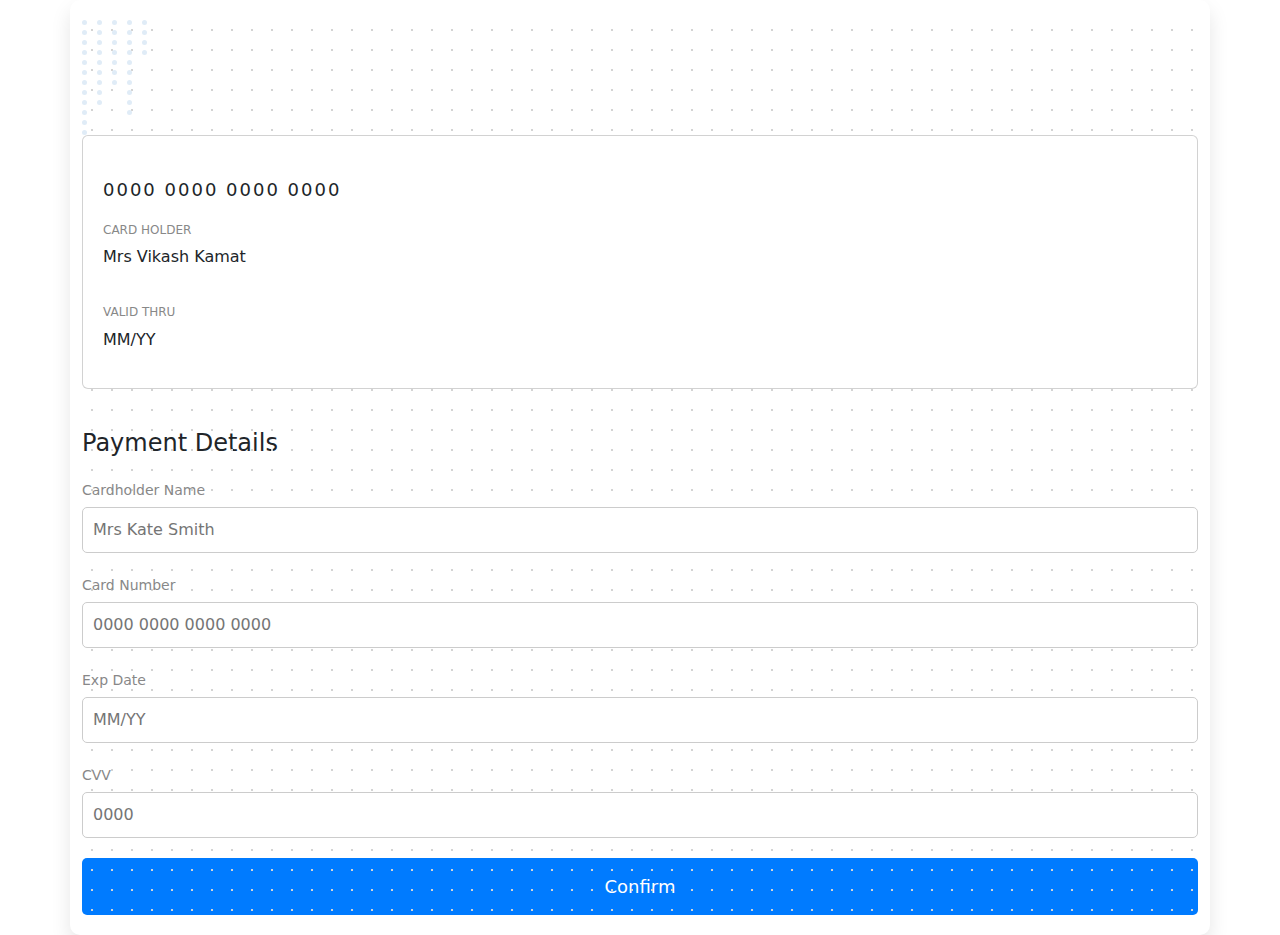
<file: templates/payment-form-js/index.html>
<!DOCTYPE html>
<html>

<head>
    <meta charset="utf-8">
    <title>Vikash Kamat: Payment Form</title>
    <link rel="stylesheet" type="text/css" href="styles.css">
    <link href="https://fonts.googleapis.com/css?family=Poppins:400,500,600,700,800,900" rel="stylesheet">
    <link rel="stylesheet" href="https://use.fontawesome.com/releases/v5.8.1/css/all.css">
    <link rel="stylesheet" href="https://cdnjs.cloudflare.com/ajax/libs/font-awesome/4.7.0/css/font-awesome.min.css">
    <link href="https://cdn.jsdelivr.net/npm/bootstrap@5.3.3/dist/css/bootstrap.min.css" rel="stylesheet"
        integrity="sha384-QWTKZyjpPEjISv5WaRU9OFeRpok6YctnYmDr5pNlyT2bRjXh0JMhjY6hW+ALEwIH" crossorigin="anonymous">
</head>

<body>  

    <div class="container">
        <div class="payment">
          
          <div class="payment__shadow-dots"></div>
          <div class="payment__dots">
            <svg width="65" height="115" viewBox="0 0 65 115" fill="none" xmlns="http://www.w3.org/2000/svg">
              <circle cx="17.5" cy="2.5" r="2.5" fill="#E0ECF7"/>
              <circle cx="32.5" cy="2.5" r="2.5" fill="#E0ECF7"/>
              <circle cx="47.5" cy="2.5" r="2.5" fill="#E0ECF7"/>
              <circle cx="2.5" cy="2.5" r="2.5" fill="#E0ECF7"/>
              <circle cx="17.5" cy="12.5" r="2.5" transform="rotate(90 17.5 12.5)" fill="#E0ECF7"/>
              <circle cx="32.5" cy="12.5" r="2.5" transform="rotate(90 32.5 12.5)" fill="#E0ECF7"/>
              <circle cx="47.5" cy="12.5" r="2.5" transform="rotate(90 47.5 12.5)" fill="#E0ECF7"/>
              <circle cx="17.5" cy="42.5" r="2.5" transform="rotate(90 17.5 42.5)" fill="#E0ECF7"/>
              <circle cx="47.5" cy="62.5" r="2.5" transform="rotate(90 47.5 62.5)" fill="#E0ECF7"/>
              <circle cx="62.5" cy="2.5" r="2.5" transform="rotate(90 62.5 2.5)" fill="#E0ECF7"/>
              <circle cx="47.5" cy="82.5" r="2.5" transform="rotate(90 47.5 82.5)" fill="#E0ECF7"/>
              <circle cx="62.5" cy="22.5" r="2.5" transform="rotate(90 62.5 22.5)" fill="#E0ECF7"/>
              <circle cx="47.5" cy="42.5" r="2.5" transform="rotate(90 47.5 42.5)" fill="#E0ECF7"/>
              <circle cx="32.5" cy="42.5" r="2.5" transform="rotate(90 32.5 42.5)" fill="#E0ECF7"/>
              <circle cx="32.5" cy="62.5" r="2.5" transform="rotate(90 32.5 62.5)" fill="#E0ECF7"/>
              <circle cx="17.5" cy="22.5" r="2.5" transform="rotate(90 17.5 22.5)" fill="#E0ECF7"/>
              <circle cx="32.5" cy="22.5" r="2.5" transform="rotate(90 32.5 22.5)" fill="#E0ECF7"/>
              <circle cx="47.5" cy="22.5" r="2.5" transform="rotate(90 47.5 22.5)" fill="#E0ECF7"/>
              <circle cx="17.5" cy="52.5" r="2.5" transform="rotate(90 17.5 52.5)" fill="#E0ECF7"/>
              <circle cx="17.5" cy="72.5" r="2.5" transform="rotate(90 17.5 72.5)" fill="#E0ECF7"/>
              <circle cx="47.5" cy="72.5" r="2.5" transform="rotate(90 47.5 72.5)" fill="#E0ECF7"/>
              <circle cx="62.5" cy="12.5" r="2.5" transform="rotate(90 62.5 12.5)" fill="#E0ECF7"/>
              <circle cx="47.5" cy="92.5" r="2.5" transform="rotate(90 47.5 92.5)" fill="#E0ECF7"/>
              <circle cx="62.5" cy="32.5" r="2.5" transform="rotate(90 62.5 32.5)" fill="#E0ECF7"/>
              <circle cx="47.5" cy="52.5" r="2.5" transform="rotate(90 47.5 52.5)" fill="#E0ECF7"/>
              <circle cx="32.5" cy="52.5" r="2.5" transform="rotate(90 32.5 52.5)" fill="#E0ECF7"/>
              <circle cx="17.5" cy="32.5" r="2.5" transform="rotate(90 17.5 32.5)" fill="#E0ECF7"/>
              <circle cx="32.5" cy="32.5" r="2.5" transform="rotate(90 32.5 32.5)" fill="#E0ECF7"/>
              <circle cx="47.5" cy="32.5" r="2.5" transform="rotate(90 47.5 32.5)" fill="#E0ECF7"/>
              <circle cx="17.5" cy="62.5" r="2.5" transform="rotate(90 17.5 62.5)" fill="#E0ECF7"/>
              <circle cx="17.5" cy="82.5" r="2.5" transform="rotate(90 17.5 82.5)" fill="#E0ECF7"/>
              <circle cx="2.5" cy="92.5" r="2.5" transform="rotate(90 2.5 92.5)" fill="#E0ECF7"/>
              <circle cx="2.5" cy="112.5" r="2.5" transform="rotate(90 2.5 112.5)" fill="#E0ECF7"/>
              <circle cx="2.5" cy="72.5" r="2.5" transform="rotate(90 2.5 72.5)" fill="#E0ECF7"/>
              <circle cx="2.5" cy="82.5" r="2.5" transform="rotate(90 2.5 82.5)" fill="#E0ECF7"/>
              <circle cx="2.5" cy="102.5" r="2.5" transform="rotate(90 2.5 102.5)" fill="#E0ECF7"/>
              <circle cx="2.5" cy="12.5" r="2.5" transform="rotate(90 2.5 12.5)" fill="#E0ECF7"/>
              <circle cx="2.5" cy="42.5" r="2.5" transform="rotate(90 2.5 42.5)" fill="#E0ECF7"/>
              <circle cx="2.5" cy="22.5" r="2.5" transform="rotate(90 2.5 22.5)" fill="#E0ECF7"/>
              <circle cx="2.5" cy="52.5" r="2.5" transform="rotate(90 2.5 52.5)" fill="#E0ECF7"/>
              <circle cx="2.5" cy="32.5" r="2.5" transform="rotate(90 2.5 32.5)" fill="#E0ECF7"/>
              <circle cx="2.5" cy="62.5" r="2.5" transform="rotate(90 2.5 62.5)" fill="#E0ECF7"/>
            </svg>
            </div>
          
          <div class="card">
            
            <div class="card__visa">
              <svg class="visa" enable-background="new 0 0 291.764 291.764" version="1.1" viewbox="5 70 290 200" xml:space="preserve" xmlns="http://www.w3.org/2000/svg">
                <path class="svgcolor" d="m119.26 100.23l-14.643 91.122h23.405l14.634-91.122h-23.396zm70.598 37.118c-8.179-4.039-13.193-6.765-13.193-10.896 0.1-3.756 4.24-7.604 13.485-7.604 7.604-0.191 13.193 1.596 17.433 3.374l2.124 0.948 3.182-19.065c-4.623-1.787-11.953-3.756-21.007-3.756-23.113 0-39.388 12.017-39.489 29.204-0.191 12.683 11.652 19.721 20.515 23.943 9.054 4.331 12.136 7.139 12.136 10.987-0.1 5.908-7.321 8.634-14.059 8.634-9.336 0-14.351-1.404-21.964-4.696l-3.082-1.404-3.273 19.813c5.498 2.444 15.609 4.595 26.104 4.705 24.563 0 40.546-11.835 40.747-30.152 0.08-10.048-6.165-17.744-19.659-24.035zm83.034-36.836h-18.108c-5.58 0-9.82 1.605-12.236 7.331l-34.766 83.509h24.563l6.765-18.08h27.481l3.51 18.153h21.664l-18.873-90.913zm-26.97 54.514c0.474 0.046 9.428-29.514 9.428-29.514l7.13 29.514h-16.558zm-160.86-54.796l-22.931 61.909-2.498-12.209c-4.24-14.087-17.533-29.395-32.368-36.999l20.998 78.33h24.764l36.799-91.021h-24.764v-0.01z" fill="#FFFFFF"></path>
                <path class="svgtipcolor" d="m51.916 111.98c-1.787-6.948-7.486-11.634-15.226-11.734h-36.316l-0.374 1.686c28.329 6.984 52.107 28.474 59.821 48.688l-7.905-38.64z" fill="#FFFFFF"></path>
                </svg>
                </div>
            
            <div class="card__number">0000&nbsp;0000&nbsp;0000&nbsp;0000</div>
            <div class="card__name">
              <h3>Card Holder</h3>
              <p id="card-name">Mrs Vikash Kamat</p>
              </div>
            
            <div class="card__expiry">
              <h3>Valid Thru</h3>
              <p>
                <span id="month">MM</span>/<span id="year">YY</span>
              </p>
              </div>
              </div>
          
          <form class="form">
            <h2>Payment Details</h2>
            
            <div class="form__name form__detail">
              <label for="name">Cardholder Name</label>
              <ion-icon name="person-outline"></ion-icon>
              <input type="text" placeholder="Mrs Kate Smith" id="name" maxlength="24">
              <div class="alert" id="alert-1">
                <svg width="12" height="12" viewBox="0 0 12 12" fill="none" xmlns="http://www.w3.org/2000/svg">
                  <path fill-rule="evenodd" clip-rule="evenodd" d="M11.3163 9.00362C11.8593 10.0175 11.1335 11.25 9.99343 11.25H2.00657C0.866539 11.25 0.140732 10.0175 0.683711 9.00362L4.67714 1.54691C5.24618 0.484362 6.75381 0.484362 7.32286 1.54691L11.3163 9.00362ZM5.06238 4.49805C5.02858 3.95721 5.4581 3.5 6 3.5C6.5419 3.5 6.97142 3.95721 6.93762 4.49805L6.79678 6.75146C6.77049 7.17221 6.42157 7.5 6 7.5C5.57843 7.5 5.22951 7.17221 5.20322 6.75146L5.06238 4.49805ZM6 8C5.44772 8 5 8.44772 5 9C5 9.55229 5.44772 10 6 10C6.55228 10 7 9.55229 7 9C7 8.44772 6.55228 8 6 8Z" fill="#FF6A96"/>
                </svg>
                Full name required</div>
                </div>
            
            <div class="form__number form__detail">
              <label for="number">Card Number</label>
              <ion-icon name="card-outline"></ion-icon>
              <input type="text" placeholder="0000 0000 0000 0000" id="number" onkeypress="return isNumeric(event)">
              <div class="alert" id="alert-2">
                <svg width="12" height="12" viewBox="0 0 12 12" fill="none" xmlns="http://www.w3.org/2000/svg">
                  <path fill-rule="evenodd" clip-rule="evenodd" d="M11.3163 9.00362C11.8593 10.0175 11.1335 11.25 9.99343 11.25H2.00657C0.866539 11.25 0.140732 10.0175 0.683711 9.00362L4.67714 1.54691C5.24618 0.484362 6.75381 0.484362 7.32286 1.54691L11.3163 9.00362ZM5.06238 4.49805C5.02858 3.95721 5.4581 3.5 6 3.5C6.5419 3.5 6.97142 3.95721 6.93762 4.49805L6.79678 6.75146C6.77049 7.17221 6.42157 7.5 6 7.5C5.57843 7.5 5.22951 7.17221 5.20322 6.75146L5.06238 4.49805ZM6 8C5.44772 8 5 8.44772 5 9C5 9.55229 5.44772 10 6 10C6.55228 10 7 9.55229 7 9C7 8.44772 6.55228 8 6 8Z" fill="#FF6A96"/>
                </svg>
                Invalid card number</div>
                </div>
            
            <div class="form__expiry form__detail">
              <label for="date">Exp Date</label>
              <ion-icon name="calendar-outline"></ion-icon>
              <input type="text" placeholder="MM/YY" id="date" onkeypress="return isNumeric(event)" >
              <div class="alert" id="alert-3">
                <svg width="12" height="12" viewBox="0 0 12 12" fill="none" xmlns="http://www.w3.org/2000/svg">
                  <path fill-rule="evenodd" clip-rule="evenodd" d="M11.3163 9.00362C11.8593 10.0175 11.1335 11.25 9.99343 11.25H2.00657C0.866539 11.25 0.140732 10.0175 0.683711 9.00362L4.67714 1.54691C5.24618 0.484362 6.75381 0.484362 7.32286 1.54691L11.3163 9.00362ZM5.06238 4.49805C5.02858 3.95721 5.4581 3.5 6 3.5C6.5419 3.5 6.97142 3.95721 6.93762 4.49805L6.79678 6.75146C6.77049 7.17221 6.42157 7.5 6 7.5C5.57843 7.5 5.22951 7.17221 5.20322 6.75146L5.06238 4.49805ZM6 8C5.44772 8 5 8.44772 5 9C5 9.55229 5.44772 10 6 10C6.55228 10 7 9.55229 7 9C7 8.44772 6.55228 8 6 8Z" fill="#FF6A96"/>
                </svg>
                Invalid date</div>
                </div>
            
            <div class="form__cvv form__detail">
              <label for="cvv">CVV
                <ion-icon name="information-circle" class="info"></ion-icon></label>
              <ion-icon name="lock-closed-outline"></ion-icon>
              <input type="password" placeholder="0000" id="cvv" maxlength="4" onkeypress="return isNumeric(event)" >
              <div class="alert" id="alert-4">
                <svg width="12" height="12" viewBox="0 0 12 12" fill="none" xmlns="http://www.w3.org/2000/svg">
                  <path fill-rule="evenodd" clip-rule="evenodd" d="M11.3163 9.00362C11.8593 10.0175 11.1335 11.25 9.99343 11.25H2.00657C0.866539 11.25 0.140732 10.0175 0.683711 9.00362L4.67714 1.54691C5.24618 0.484362 6.75381 0.484362 7.32286 1.54691L11.3163 9.00362ZM5.06238 4.49805C5.02858 3.95721 5.4581 3.5 6 3.5C6.5419 3.5 6.97142 3.95721 6.93762 4.49805L6.79678 6.75146C6.77049 7.17221 6.42157 7.5 6 7.5C5.57843 7.5 5.22951 7.17221 5.20322 6.75146L5.06238 4.49805ZM6 8C5.44772 8 5 8.44772 5 9C5 9.55229 5.44772 10 6 10C6.55228 10 7 9.55229 7 9C7 8.44772 6.55228 8 6 8Z" fill="#FF6A96"/>
                </svg>
                Invalid CVV</div>
                </div>
            
            <button type="submit" class="form__btn">Confirm</button>
              
            </form>        
         </div>
        <a href="https://dribbble.com/myacode" class="dribbble" target="_blank"><ion-icon name="logo-dribbble"></ion-icon></a>
      </div>

<script src="index.js"></script>
</body>
</html>

</body>

</html>
</file>
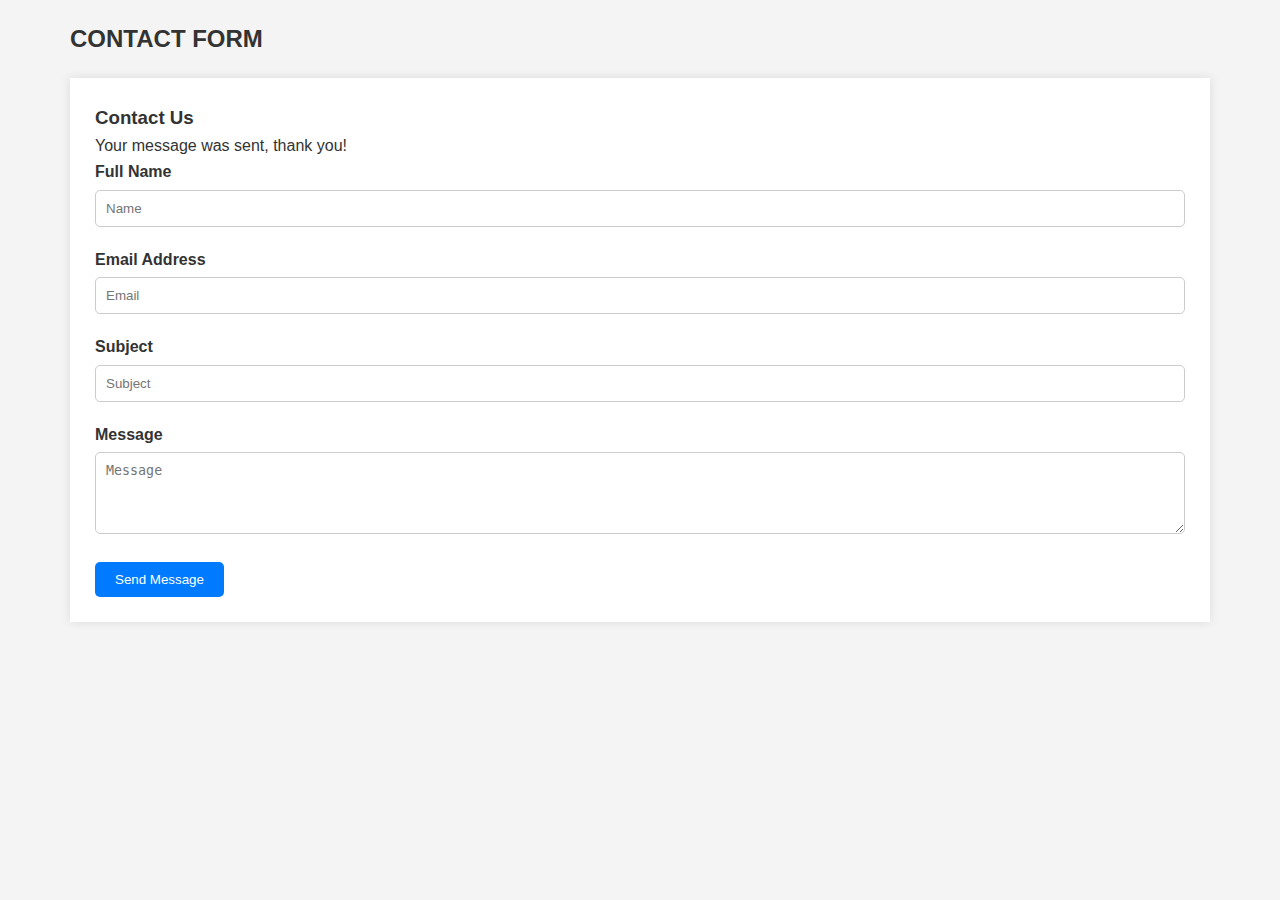
<file: templates/contact-form/contact-form.html>
<!doctype html>
<html lang="en">
  <head>
  	<title>Contact Form</title>
    <meta charset="utf-8">
    <meta name="viewport" content="width=device-width, initial-scale=1, shrink-to-fit=no">

	<link href='https://fonts.googleapis.com/css?family=Roboto:400,100,300,700' rel='stylesheet' type='text/css'>

	<link rel="stylesheet" href="https://stackpath.bootstrapcdn.com/font-awesome/4.7.0/css/font-awesome.min.css">
	
	<link rel="stylesheet" href="contact-form.css">

	</head>
	<body>
	<section class="ftco-section">
		<div class="container">
			<div class="row justify-content-center">
				<div class="col-md-6 text-center mb-5">
					<h2 class="heading-section">Contact Form</h2>
				</div>
			</div>
			<div class="row justify-content-center">
				<div class="col-md-12">
					<div class="wrapper">
						<div class="row no-gutters mb-5">
							<div class="col-md-7">
								<div class="contact-wrap w-100 p-md-5 p-4">
									<h3 class="mb-4">Contact Us</h3>
									<div id="form-message-warning" class="mb-4"></div> 
				      		<div id="form-message-success" class="mb-4">
				            Your message was sent, thank you!
				      		</div>
									<form method="POST" id="contactForm" name="contactForm" class="contactForm">
										<div class="row">
											<div class="col-md-6">
												<div class="form-group">
													<label class="label" for="name">Full Name</label>
													<input type="text" class="form-control" name="name" id="name" placeholder="Name">
												</div>
											</div>
											<div class="col-md-6"> 
												<div class="form-group">
													<label class="label" for="email">Email Address</label>
													<input type="email" class="form-control" name="email" id="email" placeholder="Email">
												</div>
											</div>
											<div class="col-md-12">
												<div class="form-group">
													<label class="label" for="subject">Subject</label>
													<input type="text" class="form-control" name="subject" id="subject" placeholder="Subject">
												</div>
											</div>
											<div class="col-md-12">
												<div class="form-group">
													<label class="label" for="#">Message</label>
													<textarea name="message" class="form-control" id="message" cols="30" rows="4" placeholder="Message"></textarea>
												</div>
											</div>
											<div class="col-md-12">
												<div class="form-group">
													<input type="submit" value="Send Message" class="btn btn-primary">
													<div class="submitting"></div>
												</div>
											</div>
										</div>
									</form>
								</div>
							</div>
							
						</div>
						
					</div>
				</div>
			</div>
		</div>
	</section>

	</body>
</html>
</file>
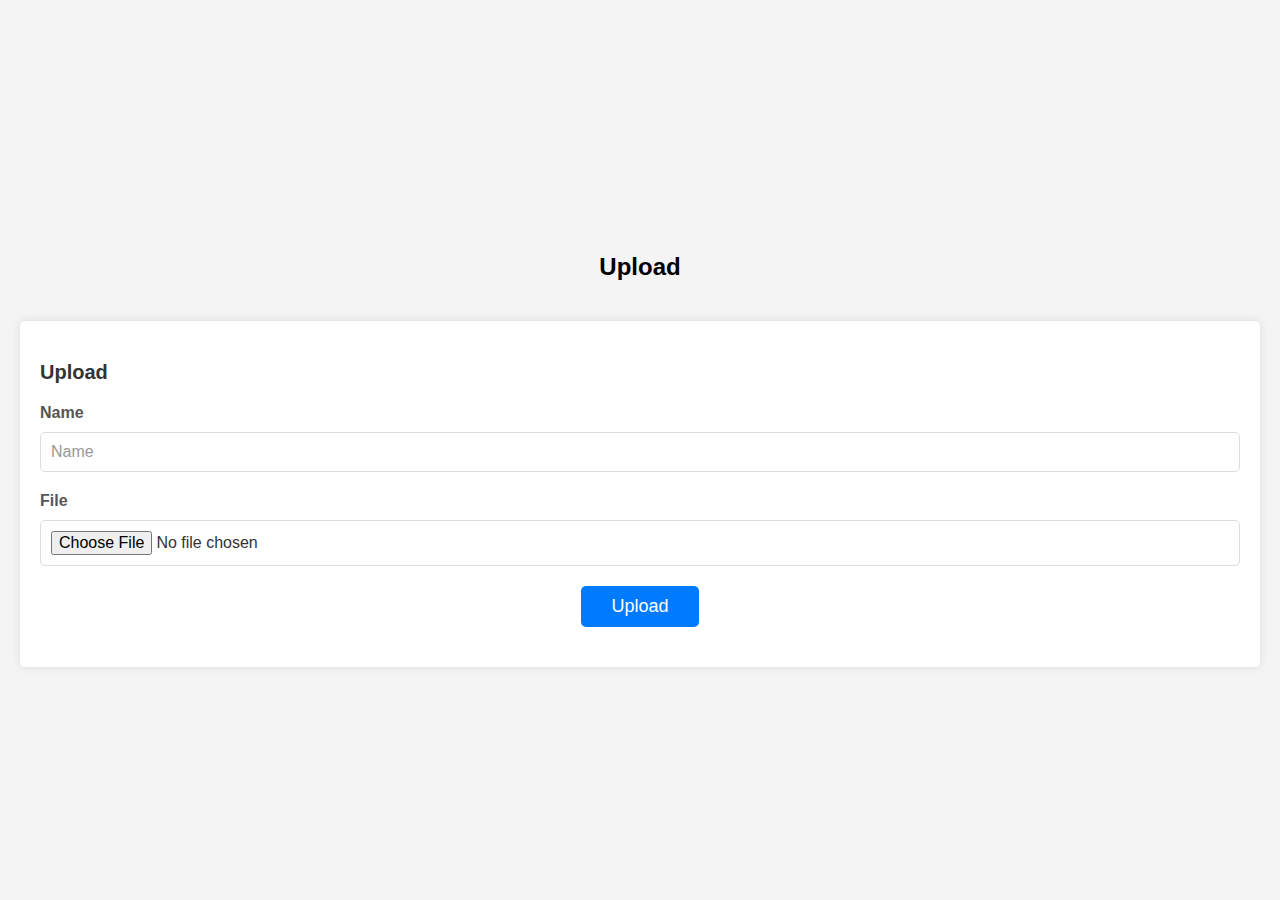
<file: templates/file-upload/file-upload.html>
<!DOCTYPE html>
<html>

<head>
    <meta charset="utf-8">
    <title>Vikash Kamat: Upload</title>
    <link rel="stylesheet" type="text/css" href="file-upload.css">
</head>

<body>
    <div class="container">
        <div class="row justify-content-center">
            <div class="col-md-6 text-center mb-5">
                <h2 class="heading-section">Upload</h2>
            </div>
        </div>
        <div class="row justify-content-center">
            <div class="col-md-6 col-lg-5">
                <div class="login-wrap p-4 p-md-5">
                    <div class="d-flex">
                        <div class="w-100">
                            <h3 class="mb-4">Upload</h3>
                        </div>
                    </div>
                    <form action="#" class="signin-form">
                        <div class="form-group mb-3">
                            <label class="label" for="name">Name</label>
                            <input type="text" class="form-control" placeholder="Name">
                        </div>
                        <div class="form-group mb-3">
                            <label class="label" for="name">File</label>
                            <input type="file" class="form-control" placeholder="Name">
                        </div>
                        <div class="form-group">
                            <button type="submit" class="form-control btn btn-primary submit px-3">Upload</button>
                        </div>
                    </form>
                </div>
            </div>
        </div>
    </div>
</body>

</html>
</file>
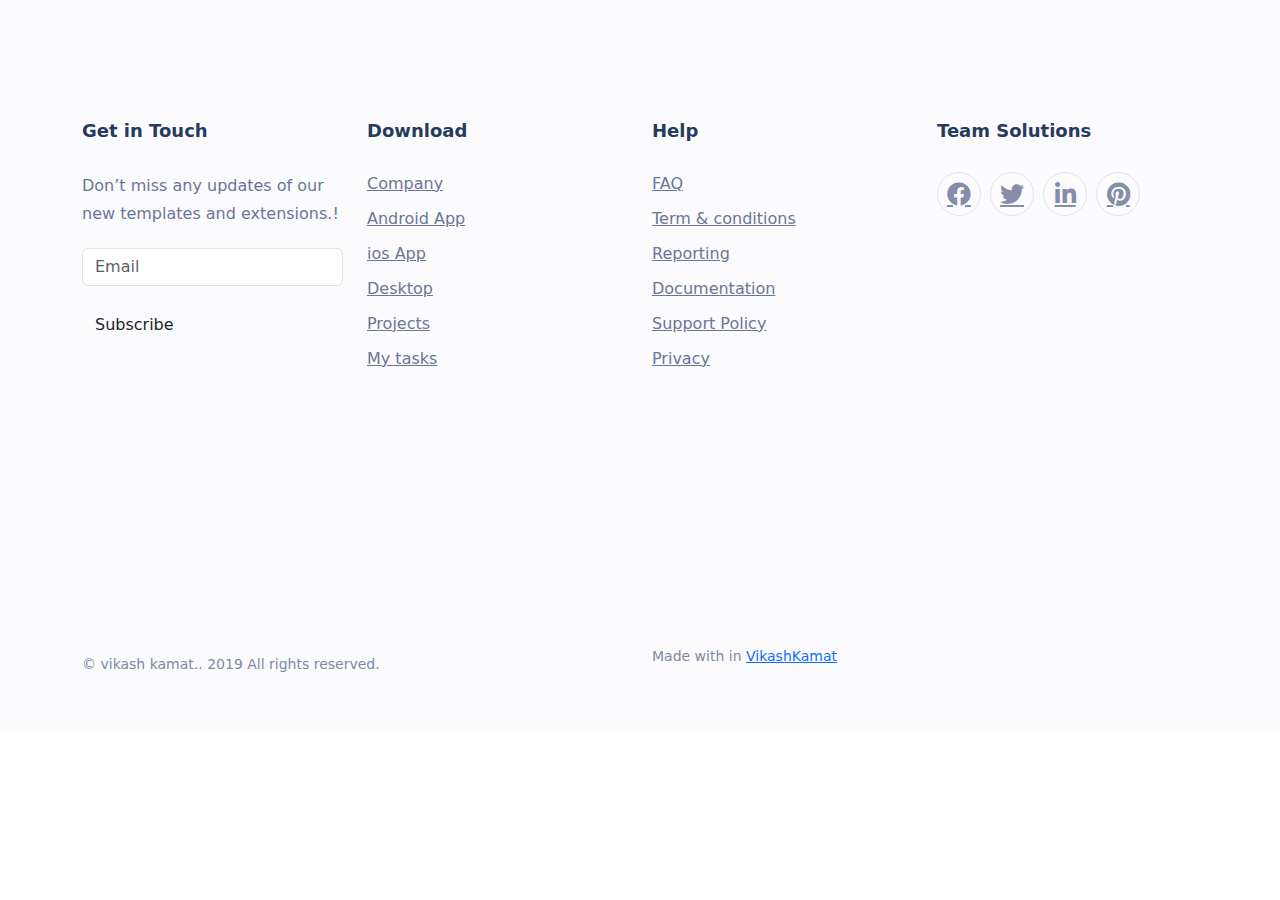
<file: templates/footer/footer.html>
<!DOCTYPE html>
<html>

<head>
    <meta charset="utf-8">
    <title>Vikash Kamat: Footer</title>
    <link rel="stylesheet" type="text/css" href="footer.css">
    <link href="https://fonts.googleapis.com/css?family=Poppins:400,500,600,700,800,900" rel="stylesheet">
    <link rel="stylesheet" href="https://use.fontawesome.com/releases/v5.8.1/css/all.css">
    <link rel="stylesheet" href="https://cdnjs.cloudflare.com/ajax/libs/font-awesome/4.7.0/css/font-awesome.min.css">
    <link href="https://cdn.jsdelivr.net/npm/bootstrap@5.3.3/dist/css/bootstrap.min.css" rel="stylesheet"
        integrity="sha384-QWTKZyjpPEjISv5WaRU9OFeRpok6YctnYmDr5pNlyT2bRjXh0JMhjY6hW+ALEwIH" crossorigin="anonymous">
</head>

<body>
    <footer class="new_footer_area bg_color">
        <div class="new_footer_top">
            <div class="container">
                <div class="row">
                    <div class="col-lg-3 col-md-6">
                        <div class="f_widget company_widget wow fadeInLeft" data-wow-delay="0.2s"
                            style="visibility: visible; animation-delay: 0.2s; animation-name: fadeInLeft;">
                            <h3 class="f-title f_600 t_color f_size_18">Get in Touch</h3>
                            <p>Don’t miss any updates of our new templates and extensions.!</p>
                            <form action="#" class="f_subscribe_two mailchimp" method="post" novalidate="true"
                                _lpchecked="1">
                                <input type="text" name="EMAIL" class="form-control memail" placeholder="Email">
                                <button class="btn btn_get btn_get_two" type="submit">Subscribe</button>
                                <p class="mchimp-errmessage" style="display: none;"></p>
                                <p class="mchimp-sucmessage" style="display: none;"></p>
                            </form>
                        </div>
                    </div>
                    <div class="col-lg-3 col-md-6">
                        <div class="f_widget about-widget pl_70 wow fadeInLeft" data-wow-delay="0.4s"
                            style="visibility: visible; animation-delay: 0.4s; animation-name: fadeInLeft;">
                            <h3 class="f-title f_600 t_color f_size_18">Download</h3>
                            <ul class="list-unstyled f_list">
                                <li><a href="#">Company</a></li>
                                <li><a href="#">Android App</a></li>
                                <li><a href="#">ios App</a></li>
                                <li><a href="#">Desktop</a></li>
                                <li><a href="#">Projects</a></li>
                                <li><a href="#">My tasks</a></li>
                            </ul>
                        </div>
                    </div>
                    <div class="col-lg-3 col-md-6">
                        <div class="f_widget about-widget pl_70 wow fadeInLeft" data-wow-delay="0.6s"
                            style="visibility: visible; animation-delay: 0.6s; animation-name: fadeInLeft;">
                            <h3 class="f-title f_600 t_color f_size_18">Help</h3>
                            <ul class="list-unstyled f_list">
                                <li><a href="#">FAQ</a></li>
                                <li><a href="#">Term &amp; conditions</a></li>
                                <li><a href="#">Reporting</a></li>
                                <li><a href="#">Documentation</a></li>
                                <li><a href="#">Support Policy</a></li>
                                <li><a href="#">Privacy</a></li>
                            </ul>
                        </div>
                    </div>
                    <div class="col-lg-3 col-md-6">
                        <div class="f_widget social-widget pl_70 wow fadeInLeft" data-wow-delay="0.8s"
                            style="visibility: visible; animation-delay: 0.8s; animation-name: fadeInLeft;">
                            <h3 class="f-title f_600 t_color f_size_18">Team Solutions</h3>
                            <div class="f_social_icon">
                                <a href="#" class="fab fa-facebook"></a>
                                <a href="#" class="fab fa-twitter"></a>
                                <a href="#" class="fab fa-linkedin"></a>
                                <a href="#" class="fab fa-pinterest"></a>
                            </div>
                        </div>
                    </div>
                </div>
            </div>
            <div class="footer_bg">
                <div class="footer_bg_one"></div>
                <div class="footer_bg_two"></div>
            </div>
        </div>
        <div class="footer_bottom">
            <div class="container">
                <div class="row align-items-center">
                    <div class="col-lg-6 col-sm-7">
                        <p class="mb-0 f_400">© vikash kamat.. 2019 All rights reserved.</p>
                    </div>
                    <div class="col-lg-6 col-sm-5 text-right">
                        <p>Made with <i class="icon_heart"></i> in <a href=""
                                target="_blank">VikashKamat</a></p>
                    </div>
                </div>
            </div>
        </div>
    </footer>
    <script src="https://cdn.jsdelivr.net/npm/bootstrap@5.3.3/dist/js/bootstrap.bundle.min.js"
        integrity="sha384-YvpcrYf0tY3lHB60NNkmXc5s9fDVZLESaAA55NDzOxhy9GkcIdslK1eN7N6jIeHz"
        crossorigin="anonymous"></script>

</body>

</html>
</file>
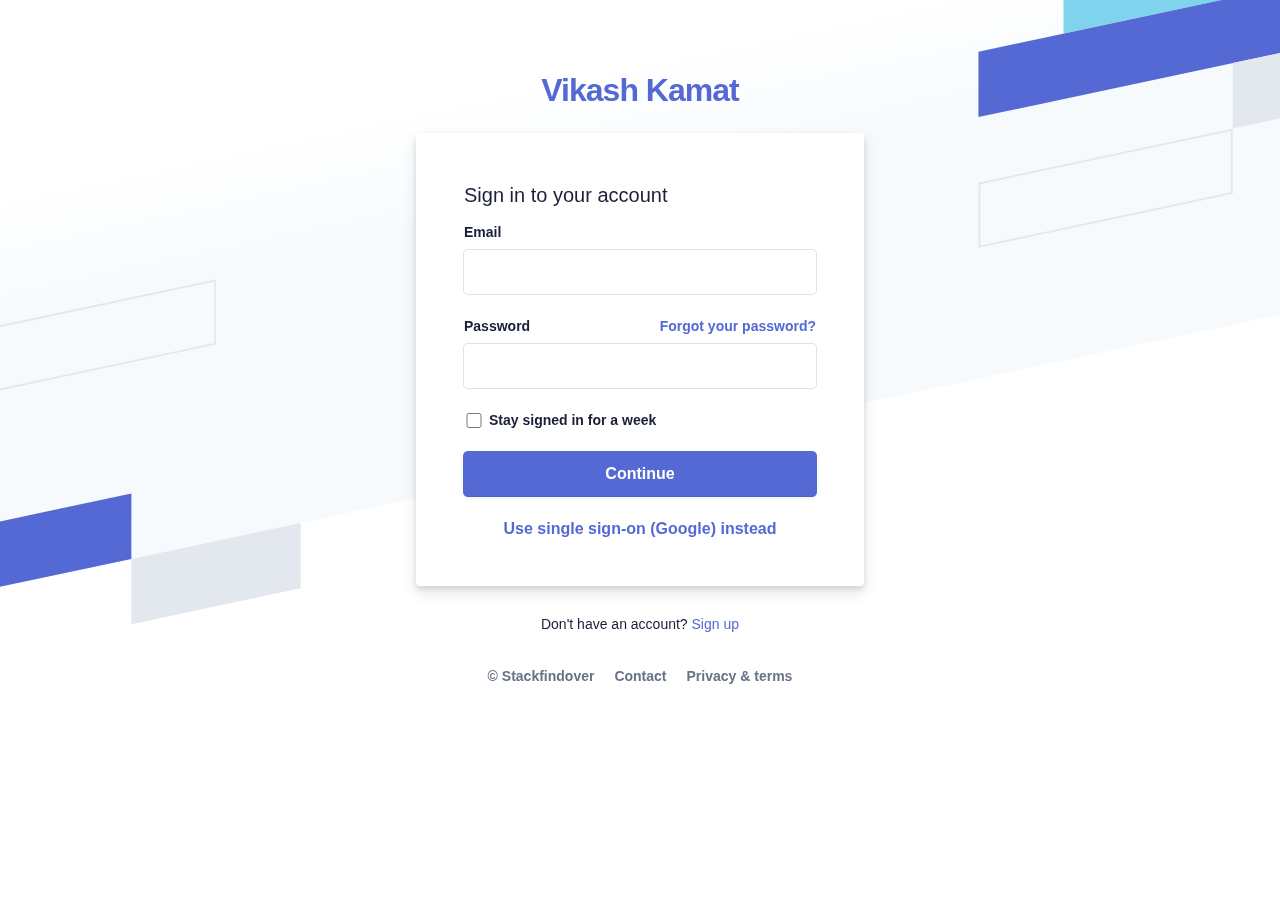
<file: templates/login-form/login-form.html>
<html>
<head>
  <meta charset="utf-8">
  <title>Vikash Kamat: Sign in</title>
  <link rel="stylesheet" type="text/css" href="login-form.css">
</head>

<body>
  <div class="login-root">
    <div class="box-root flex-flex flex-direction--column" style="min-height: 100vh;flex-grow: 1;">
      <div class="loginbackground box-background--white padding-top--64">
        <div class="loginbackground-gridContainer">
          <div class="box-root flex-flex" style="grid-area: top / start / 8 / end;">
            <div class="box-root" style="background-image: linear-gradient(white 0%, rgb(247, 250, 252) 33%); flex-grow: 1;">
            </div>
          </div>
          <div class="box-root flex-flex" style="grid-area: 4 / 2 / auto / 5;">
            <div class="box-root box-divider--light-all-2 animationLeftRight tans3s" style="flex-grow: 1;"></div>
          </div>
          <div class="box-root flex-flex" style="grid-area: 6 / start / auto / 2;">
            <div class="box-root box-background--blue800" style="flex-grow: 1;"></div>
          </div>
          <div class="box-root flex-flex" style="grid-area: 7 / start / auto / 4;">
            <div class="box-root box-background--blue animationLeftRight" style="flex-grow: 1;"></div>
          </div>
          <div class="box-root flex-flex" style="grid-area: 8 / 4 / auto / 6;">
            <div class="box-root box-background--gray100 animationLeftRight tans3s" style="flex-grow: 1;"></div>
          </div>
          <div class="box-root flex-flex" style="grid-area: 2 / 15 / auto / end;">
            <div class="box-root box-background--cyan200 animationRightLeft tans4s" style="flex-grow: 1;"></div>
          </div>
          <div class="box-root flex-flex" style="grid-area: 3 / 14 / auto / end;">
            <div class="box-root box-background--blue animationRightLeft" style="flex-grow: 1;"></div>
          </div>
          <div class="box-root flex-flex" style="grid-area: 4 / 17 / auto / 20;">
            <div class="box-root box-background--gray100 animationRightLeft tans4s" style="flex-grow: 1;"></div>
          </div>
          <div class="box-root flex-flex" style="grid-area: 5 / 14 / auto / 17;">
            <div class="box-root box-divider--light-all-2 animationRightLeft tans3s" style="flex-grow: 1;"></div>
          </div>
        </div>
      </div>
      <div class="box-root padding-top--24 flex-flex flex-direction--column" style="flex-grow: 1; z-index: 9;">
        <div class="box-root padding-top--48 padding-bottom--24 flex-flex flex-justifyContent--center">
          <h1><a href="http://blog.stackfindover.com/" rel="dofollow">Vikash Kamat</a></h1>
        </div>
        <div class="formbg-outer">
          <div class="formbg">
            <div class="formbg-inner padding-horizontal--48">
              <span class="padding-bottom--15">Sign in to your account</span>
              <form id="stripe-login">
                <div class="field padding-bottom--24">
                  <label for="email">Email</label>
                  <input type="email" name="email">
                </div>
                <div class="field padding-bottom--24">
                  <div class="grid--50-50">
                    <label for="password">Password</label>
                    <div class="reset-pass">
                      <a href="#">Forgot your password?</a>
                    </div>
                  </div>
                  <input type="password" name="password">
                </div>
                <div class="field field-checkbox padding-bottom--24 flex-flex align-center">
                  <label for="checkbox">
                    <input type="checkbox" name="checkbox"> Stay signed in for a week
                  </label>
                </div>
                <div class="field padding-bottom--24">
                  <input type="submit" name="submit" value="Continue">
                </div>
                <div class="field">
                  <a class="ssolink" href="#">Use single sign-on (Google) instead</a>
                </div>
              </form>
            </div>
          </div>
          <div class="footer-link padding-top--24">
            <span>Don't have an account? <a href="">Sign up</a></span>
            <div class="listing padding-top--24 padding-bottom--24 flex-flex center-center">
              <span><a href="#">© Stackfindover</a></span>
              <span><a href="#">Contact</a></span>
              <span><a href="#">Privacy & terms</a></span>
            </div>
          </div>
        </div>
      </div>
    </div>
  </div>
</body>

</html>
</file>
<file: templates/payment-form-js/styles.css>
* {
    margin: 0;
    padding: 0;
    box-sizing: border-box;
  }
  
  body {
    font-family: 'Poppins', sans-serif;
    background-color: #f0f0f0;
    display: flex;
    justify-content: center;
    align-items: center;
    min-height: 100vh;
  }
  
  .container {
    position: relative;
    width: 100%;
    max-width: 400px;
    padding: 20px;
    border-radius: 10px;
    background-color: #fff;
    box-shadow: 0 10px 20px rgba(0, 0, 0, 0.1);
  }
  
  .payment {
    position: relative;
  }
  
  .payment__shadow-dots {
    position: absolute;
    width: 100%;
    height: 100%;
    background-image: radial-gradient(circle, #d3d3d3 1px, transparent 1px);
    background-size: 20px 20px;
  }
  
  .payment__dots {
    position: relative;
    z-index: 1;
  }
  
  .card {
    position: relative;
    padding: 20px;
    border-radius: 10px;
    background-color: #f0f0f0;
  }
  
  .card__visa {
    position: absolute;
    top: 20px;
    right: 20px;
  }
  
  .card__number {
    font-size: 18px;
    margin-top: 20px;
    letter-spacing: 2px;
  }
  
  .card__name {
    margin-top: 20px;
  }
  
  .card__name h3 {
    font-size: 12px;
    color: #888;
    text-transform: uppercase;
  }
  
  .card__name p {
    margin-top: 5px;
    font-size: 16px;
  }
  
  .card__expiry {
    margin-top: 20px;
  }
  
  .card__expiry h3 {
    font-size: 12px;
    color: #888;
    text-transform: uppercase;
  }
  
  .card__expiry p {
    margin-top: 5px;
    font-size: 16px;
  }
  
  .form {
    margin-top: 40px;
  }
  
  .form h2 {
    font-size: 24px;
    margin-bottom: 20px;
  }
  
  .form__detail {
    position: relative;
    margin-bottom: 20px;
  }
  
  .form__detail label {
    font-size: 14px;
    color: #888;
  }
  
  .form__detail input {
    width: 100%;
    padding: 10px;
    margin-top: 5px;
    border-radius: 5px;
    border: 1px solid #ccc;
    font-size: 16px;
  }
  
  .form__detail ion-icon {
    position: absolute;
    top: 35px;
    right: 10px;
  }
  
  .form__btn {
    width: 100%;
    padding: 15px;
    border: none;
    border-radius: 5px;
    background-color: #007bff;
    color: #fff;
    font-size: 18px;
    cursor: pointer;
    transition: background-color 0.3s ease;
  }
  
  .form__btn:hover {
    background-color: #0056b3;
  }
  
  .alert {
    display: none;
    position: absolute;
    top: calc(100% + 5px);
    right: 0;
    background-color: #ffeded;
    padding: 5px 10px;
    border-radius: 5px;
    font-size: 12px;
    color: #ff6a96;
  }
  
  .info {
    color: #007bff;
    font-size: 20px;
    position: absolute;
    top: 50%;
    transform: translateY(-50%);
    right: 0;
  }
  
  .dribbble {
    position: absolute;
    bottom: 20px;
    right: 20px;
    color: #ea4c89;
    font-size: 24px;
  }
  
  .dribbble:hover {
    color: #d33a6a;
  }
</file>
<file: templates/footer/footer.css>
body {
    background: #fbfbfd;
}

.new_footer_area {
    background: #fbfbfd;
}


.new_footer_top {
    padding: 120px 0px 270px;
    position: relative;
      overflow-x: hidden;
}
.new_footer_area .footer_bottom {
    padding-top: 5px;
    padding-bottom: 50px;
}
.footer_bottom {
    font-size: 14px;
    font-weight: 300;
    line-height: 20px;
    color: #7f88a6;
    padding: 27px 0px;
}
.new_footer_top .company_widget p {
    font-size: 16px;
    font-weight: 300;
    line-height: 28px;
    color: #6a7695;
    margin-bottom: 20px;
}
.new_footer_top .company_widget .f_subscribe_two .btn_get {
    border-width: 1px;
    margin-top: 20px;
}
.btn_get_two:hover {
    background: transparent;
    color: #5e2ced;
}
.btn_get:hover {
    color: #fff;
    background: #6754e2;
    border-color: #6754e2;
    -webkit-box-shadow: none;
    box-shadow: none;
}
a:hover, a:focus, .btn:hover, .btn:focus, button:hover, button:focus {
    text-decoration: none;
    outline: none;
}



.new_footer_top .f_widget.about-widget .f_list li a:hover {
    color: #5e2ced;
}
.new_footer_top .f_widget.about-widget .f_list li {
    margin-bottom: 11px;
}
.f_widget.about-widget .f_list li:last-child {
    margin-bottom: 0px;
}
.f_widget.about-widget .f_list li {
    margin-bottom: 15px;
}
.f_widget.about-widget .f_list {
    margin-bottom: 0px;
}
.new_footer_top .f_social_icon a {
    width: 44px;
    height: 44px;
    line-height: 43px;
    background: transparent;
    border: 1px solid #e2e2eb;
    font-size: 24px;
}
.f_social_icon a {
    width: 46px;
    height: 46px;
    border-radius: 50%;
    font-size: 14px;
    line-height: 45px;
    color: #858da8;
    display: inline-block;
    background: #ebeef5;
    text-align: center;
    -webkit-transition: all 0.2s linear;
    -o-transition: all 0.2s linear;
    transition: all 0.2s linear;
}
.ti-facebook:before {
    content: "\e741";
}
.ti-twitter-alt:before {
    content: "\e74b";
}
.ti-vimeo-alt:before {
    content: "\e74a";
}
.ti-pinterest:before {
    content: "\e731";
}

.btn_get_two {
    -webkit-box-shadow: none;
    box-shadow: none;
    background: #5e2ced;
    border-color: #5e2ced;
    color: #fff;
}

.btn_get_two:hover {
    background: transparent;
    color: #5e2ced;
}

.new_footer_top .f_social_icon a:hover {
    background: #5e2ced;
    border-color: #5e2ced;
  color:white;
}
.new_footer_top .f_social_icon a + a {
    margin-left: 4px;
}
.new_footer_top .f-title {
    margin-bottom: 30px;
    color: #263b5e;
}
.f_600 {
    font-weight: 600;
}
.f_size_18 {
    font-size: 18px;
}
h1, h2, h3, h4, h5, h6 {
    color: #4b505e;
}
.new_footer_top .f_widget.about-widget .f_list li a {
    color: #6a7695;
}


.new_footer_top .footer_bg {
    position: absolute;
    bottom: 0;
    background: url("https://blogger.googleusercontent.com/img/b/R29vZ2xl/AVvXsEigB8iI5tb8WSVBuVUGc9UjjB8O0708X7Fdic_4O1LT4CmLHoiwhanLXiRhe82yw0R7LgACQ2IhZaTY0hhmGi0gYp_Ynb49CVzfmXtYHUVKgXXpWvJ_oYT8cB4vzsnJLe3iCwuzj-w6PeYq_JaHmy_CoGoa6nw0FBo-2xLdOPvsLTh_fmYH2xhkaZ-OGQ/s16000/footer_bg.png") no-repeat scroll center 0;
    width: 100%;
    height: 266px;
}

.new_footer_top .footer_bg .footer_bg_one {
    background: url("https://blogger.googleusercontent.com/img/b/R29vZ2xl/AVvXsEia0PYPxwT5ifToyP3SNZeQWfJEWrUENYA5IXM6sN5vLwAKvaJS1pQVu8mOFFUa_ET4JuHNTFAxKURFerJYHDUWXLXl1vDofYXuij45JZelYOjEFoCOn7E6Vxu0fwV7ACPzArcno1rYuVxGB7JY6G7__e4_KZW4lTYIaHSLVaVLzklZBLZnQw047oq5-Q/s16000/volks.gif") no-repeat center center;
    width: 330px;
    height: 105px;
  background-size:100%;
    position: absolute;
    bottom: 0;
    left: 30%;
    -webkit-animation: myfirst 22s linear infinite;
    animation: myfirst 22s linear infinite;
}

.new_footer_top .footer_bg .footer_bg_two {
    background: url("https://blogger.googleusercontent.com/img/b/R29vZ2xl/AVvXsEhyLGwEUVwPK6Vi8xXMymsc-ZXVwLWyXhogZxbcXQYSY55REw_0D4VTQnsVzCrL7nsyjd0P7RVOI5NKJbQ75koZIalD8mqbMquP20fL3DxsWngKkOLOzoOf9sMuxlbyfkIBTsDw5WFUj-YJiI50yzgVjF8cZPHhEjkOP_PRTQXDHEq8AyWpBiJdN9SfQA/s16000/cyclist.gif") no-repeat center center;
    width: 88px;
    height: 100px;
  background-size:100%;
    bottom: 0;
    left: 38%;
    position: absolute;
    -webkit-animation: myfirst 30s linear infinite;
    animation: myfirst 30s linear infinite;
}



@-moz-keyframes myfirst {
  0% {
    left: -25%;
  }
  100% {
    left: 100%;
  }
}

@-webkit-keyframes myfirst {
  0% {
    left: -25%;
  }
  100% {
    left: 100%;
  }
}

@keyframes myfirst {
  0% {
    left: -25%;
  }
  100% {
    left: 100%;
  }
}

/*************footer End*****************/
</file>
<file: templates/login-form/login-form.css>
* {
    padding: 0;
    margin: 0;
    color: #1a1f36;
    box-sizing: border-box;
    word-wrap: break-word;
    font-family: -apple-system,BlinkMacSystemFont,Segoe UI,Roboto,Helvetica Neue,Ubuntu,sans-serif;
  }
  body {
      min-height: 100%;
      background-color: #ffffff;
  }
  h1 {
      letter-spacing: -1px;
  }
  a {
    color: #5469d4;
    text-decoration: unset;
  }
  .login-root {
      background: #fff;
      display: flex;
      width: 100%;
      min-height: 100vh;
      overflow: hidden;
  }
  .loginbackground {
      min-height: 692px;
      position: fixed;
      bottom: 0;
      left: 0;
      right: 0;
      top: 0;
      z-index: 0;
      overflow: hidden;
  }
  .flex-flex {
      display: flex;
  }
  .align-center {
    align-items: center; 
  }
  .center-center {
    align-items: center;
    justify-content: center;
  }
  .box-root {
      box-sizing: border-box;
  }
  .flex-direction--column {
      -ms-flex-direction: column;
      flex-direction: column;
  }
  .loginbackground-gridContainer {
      display: -ms-grid;
      display: grid;
      -ms-grid-columns: [start] 1fr [left-gutter] (86.6px)[16] [left-gutter] 1fr [end];
      grid-template-columns: [start] 1fr [left-gutter] repeat(16,86.6px) [left-gutter] 1fr [end];
      -ms-grid-rows: [top] 1fr [top-gutter] (64px)[8] [bottom-gutter] 1fr [bottom];
      grid-template-rows: [top] 1fr [top-gutter] repeat(8,64px) [bottom-gutter] 1fr [bottom];
      justify-content: center;
      margin: 0 -2%;
      transform: rotate(-12deg) skew(-12deg);
  }
  .box-divider--light-all-2 {
      box-shadow: inset 0 0 0 2px #e3e8ee;
  }
  .box-background--blue {
      background-color: #5469d4;
  }
  .box-background--white {
    background-color: #ffffff; 
  }
  .box-background--blue800 {
      background-color: #212d63;
  }
  .box-background--gray100 {
      background-color: #e3e8ee;
  }
  .box-background--cyan200 {
      background-color: #7fd3ed;
  }
  .padding-top--64 {
    padding-top: 64px;
  }
  .padding-top--24 {
    padding-top: 24px;
  }
  .padding-top--48 {
    padding-top: 48px;
  }
  .padding-bottom--24 {
    padding-bottom: 24px;
  }
  .padding-horizontal--48 {
    padding: 48px;
  }
  .padding-bottom--15 {
    padding-bottom: 15px;
  }
  
  
  .flex-justifyContent--center {
    -ms-flex-pack: center;
    justify-content: center;
  }
  
  .formbg {
      margin: 0px auto;
      width: 100%;
      max-width: 448px;
      background: white;
      border-radius: 4px;
      box-shadow: rgba(60, 66, 87, 0.12) 0px 7px 14px 0px, rgba(0, 0, 0, 0.12) 0px 3px 6px 0px;
  }
  span {
      display: block;
      font-size: 20px;
      line-height: 28px;
      color: #1a1f36;
  }
  label {
      margin-bottom: 10px;
  }
  .reset-pass a,label {
      font-size: 14px;
      font-weight: 600;
      display: block;
  }
  .reset-pass > a {
      text-align: right;
      margin-bottom: 10px;
  }
  .grid--50-50 {
      display: grid;
      grid-template-columns: 50% 50%;
      align-items: center;
  }
  
  .field input {
      font-size: 16px;
      line-height: 28px;
      padding: 8px 16px;
      width: 100%;
      min-height: 44px;
      border: unset;
      border-radius: 4px;
      outline-color: rgb(84 105 212 / 0.5);
      background-color: rgb(255, 255, 255);
      box-shadow: rgba(0, 0, 0, 0) 0px 0px 0px 0px, 
                  rgba(0, 0, 0, 0) 0px 0px 0px 0px, 
                  rgba(0, 0, 0, 0) 0px 0px 0px 0px, 
                  rgba(60, 66, 87, 0.16) 0px 0px 0px 1px, 
                  rgba(0, 0, 0, 0) 0px 0px 0px 0px, 
                  rgba(0, 0, 0, 0) 0px 0px 0px 0px, 
                  rgba(0, 0, 0, 0) 0px 0px 0px 0px;
  }
  
  input[type="submit"] {
      background-color: rgb(84, 105, 212);
      box-shadow: rgba(0, 0, 0, 0) 0px 0px 0px 0px, 
                  rgba(0, 0, 0, 0) 0px 0px 0px 0px, 
                  rgba(0, 0, 0, 0.12) 0px 1px 1px 0px, 
                  rgb(84, 105, 212) 0px 0px 0px 1px, 
                  rgba(0, 0, 0, 0) 0px 0px 0px 0px, 
                  rgba(0, 0, 0, 0) 0px 0px 0px 0px, 
                  rgba(60, 66, 87, 0.08) 0px 2px 5px 0px;
      color: #fff;
      font-weight: 600;
      cursor: pointer;
  }
  .field-checkbox input {
      width: 20px;
      height: 15px;
      margin-right: 5px; 
      box-shadow: unset;
      min-height: unset;
  }
  .field-checkbox label {
      display: flex;
      align-items: center;
      margin: 0;
  }
  a.ssolink {
      display: block;
      text-align: center;
      font-weight: 600;
  }
  .footer-link span {
      font-size: 14px;
      text-align: center;
  }
  .listing a {
      color: #697386;
      font-weight: 600;
      margin: 0 10px;
  }
  
  .animationRightLeft {
    animation: animationRightLeft 2s ease-in-out infinite;
  }
  .animationLeftRight {
    animation: animationLeftRight 2s ease-in-out infinite;
  }
  .tans3s {
    animation: animationLeftRight 3s ease-in-out infinite;
  }
  .tans4s {
    animation: animationLeftRight 4s ease-in-out infinite;
  }
  
  @keyframes animationLeftRight {
    0% {
      transform: translateX(0px);
    }
    50% {
      transform: translateX(1000px);
    }
    100% {
      transform: translateX(0px);
    }
  } 
  
  @keyframes animationRightLeft {
    0% {
      transform: translateX(0px);
    }
    50% {
      transform: translateX(-1000px);
    }
    100% {
      transform: translateX(0px);
    }
  }
</file>
<file: templates/contact-form/contact-form.css>
/* General Reset */
* {
    box-sizing: border-box;
    margin: 0;
    padding: 0;
}

body {
    font-family: 'Arial', sans-serif;
    line-height: 1.6;
    color: #333;
    padding: 20px;
    background: #f4f4f4;
}

.container {
    max-width: 1170px;
    margin-left: auto;
    margin-right: auto;
    padding: 0 15px;
}

.heading-section {
    margin-bottom: 20px;
    text-transform: uppercase;
    color: #333;
}

/* Contact Form Styling */
.contact-wrap {
    background: #fff;
    padding: 25px;
    box-shadow: 0 0 10px rgba(0,0,0,0.1);
}

.label {
    display: block;
    margin-bottom: 5px;
    font-weight: 600;
    color: #333;
}

.form-control {
    width: 100%;
    padding: 10px;
    margin-bottom: 20px;
    border: 1px solid #ccc;
    border-radius: 5px;
}

.btn-primary {
    background: #007bff;
    color: #fff;
    border: none;
    padding: 10px 20px;
    cursor: pointer;
    border-radius: 5px;
    transition: background 0.3s ease;
}

.btn-primary:hover {
    background: #0056b3;
}

/* Contact Info Boxes */
.dbox {
    padding: 20px;
    background: #fff;
    margin: 10px 0;
    box-shadow: 0 0 10px rgba(0,0,0,0.1);
}

.icon {
    margin-bottom: 20px;
}

.icon span {
    font-size: 24px;
}

.text p {
    margin: 0;
}

/* Map and Address Styling */
#map {
    width: 100%;
    min-height: 250px;
    background-color: #ddd;
}

/* Responsive Design */
@media (max-width: 768px) {
    .wrapper {
        flex-direction: column;
    }

    .contact-wrap, #map {
        width: 100%;
        padding: 15px;
    }

    .dbox {
        width: 100%;
    }
}
</file>
<file: templates/file-upload/file-upload.css>
/* Basic Reset */
*,
*::before,
*::after {
    box-sizing: border-box;
}

body, html {
    height: 100%;
    margin: 0;
    font-family: Arial, sans-serif;
    background: #f4f4f4;
    color: #333;
}

/* Centering the container */
.container {
    display: flex;
    flex-direction: column;
    justify-content: center;
    height: 100%;
    padding: 0 20px;
}

/* Styling the heading */
.heading-section {
    text-align: center;
    margin-bottom: 40px;
}

h2 {
    font-size: 24px;
    color: #000;
}

/* Login Wrap */
.login-wrap {
    background: #fff;
    padding: 20px;
    box-shadow: 0 0 10px rgba(0, 0, 0, 0.1);
    border-radius: 5px;
}

h3 {
    font-size: 20px;
    margin-bottom: 20px;
    color: #333;
}

/* Form styles */
.form-group {
    margin-bottom: 20px;
}

.label {
    display: block;
    margin-bottom: 10px;
    font-weight: bold;
    color: #555;
}

.form-control {
    width: 100%;
    padding: 10px;
    border: 1px solid #ddd;
    border-radius: 5px;
    font-size: 16px;
    color: #333;
}

.form-control::placeholder {
    color: #999;
}

/* Button */
.btn {
    cursor: pointer;
    width: 100%;
    padding: 10px;
    border: none;
    border-radius: 5px;
    font-size: 18px;
    color: #fff;
    background-color: #007bff;
    transition: background-color 0.3s;
}

.btn:hover {
    background-color: #0056b3;
}

.btn-primary.submit {
    display: block;
    width: auto;
    padding: 10px 30px;
    margin: 0 auto;
}

/* Responsive Adjustments */
@media (max-width: 768px) {
    .container {
        padding: 0 10px;
    }

    .col-md-6, .col-lg-5 {
        flex: 0 0 100%;
        max-width: 100%;
    }
}
</file>
